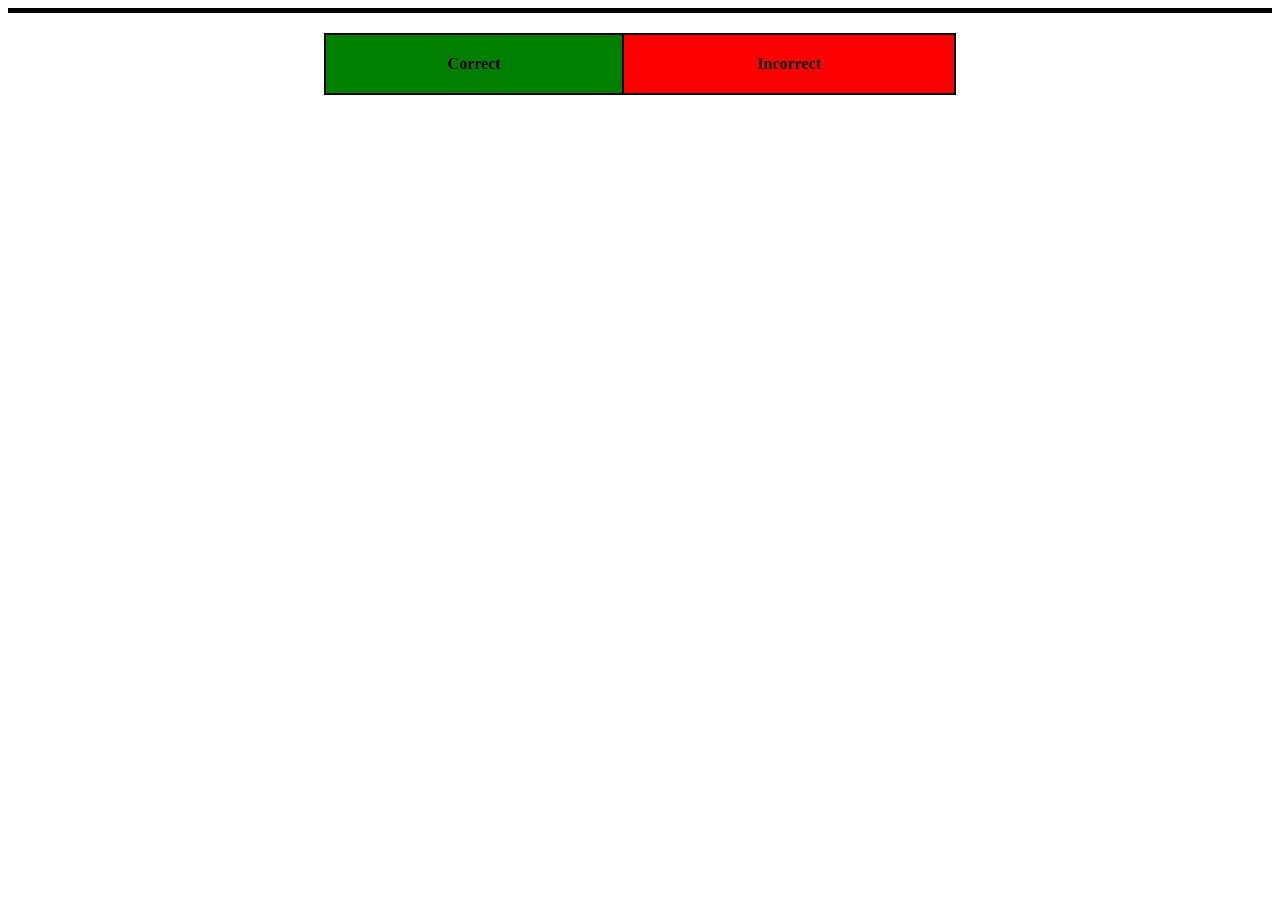
<file: cell01/ex05/tab.html>
<!DOCTYPE html>
<html lang="en">
<head>
    <title>tab.html</title>
    <style>
        table {
            border-collapse: collapse;
            width: 50%;
            margin: 20px auto;
        }
        td {
            border: 2px solid black;
            padding: 20px;
            text-align: center;
            color: black;
            font-weight: bold;
        }
    </style>
</head>
<body>
    <hr size="5" color="black">
<table>
    <tr>
        <td style="background-color: green;">Correct</td>

        <td style="background-color: red;">Incorrect</td>

    </tr>
</table>


</body>
</html>
</file>
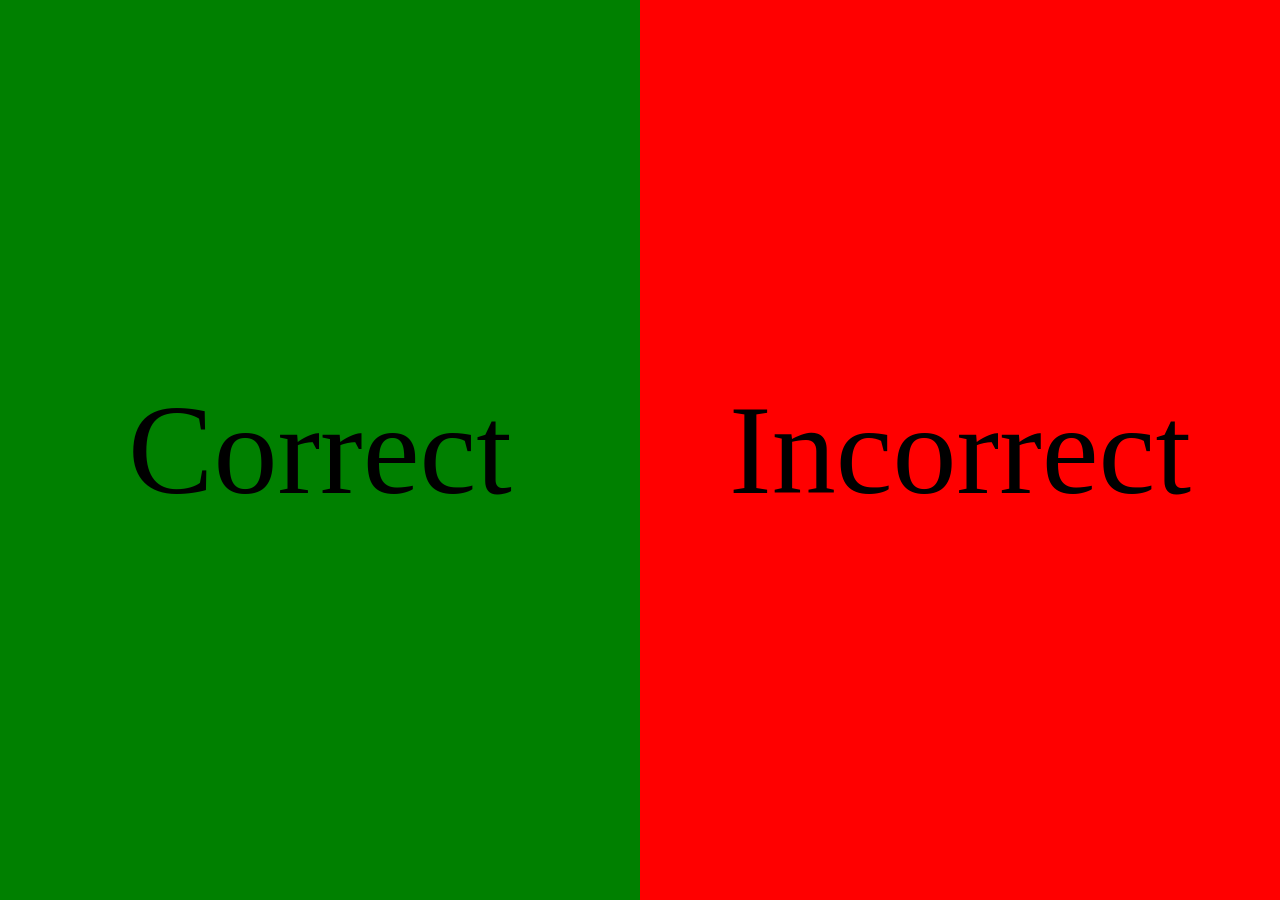
<file: cell01/ex06/responsive.html>
<!DOCTYPE html>
<html lang="en">
<head>
    <meta name="viewport" content="width=device-width, initial-scale=1.0">
    <title> responsive.html</title>
<style>
    html body {
        height: 100%;
        margin: 0;
    }

    table {
        width: 100vw;
        height: 100vh;
        border-collapse: collapse;
        table-layout: fixed;
    }
    td {
        text-align: center;
        font-size: 10vw;
    }
</style>
</head>
<body>
    
<table>
    <tr>
        <td style="background-color: green;">Correct</td>
        <td style="background-color: red;">Incorrect</td>
    </tr>
</table>

</body>
</html>
</file>
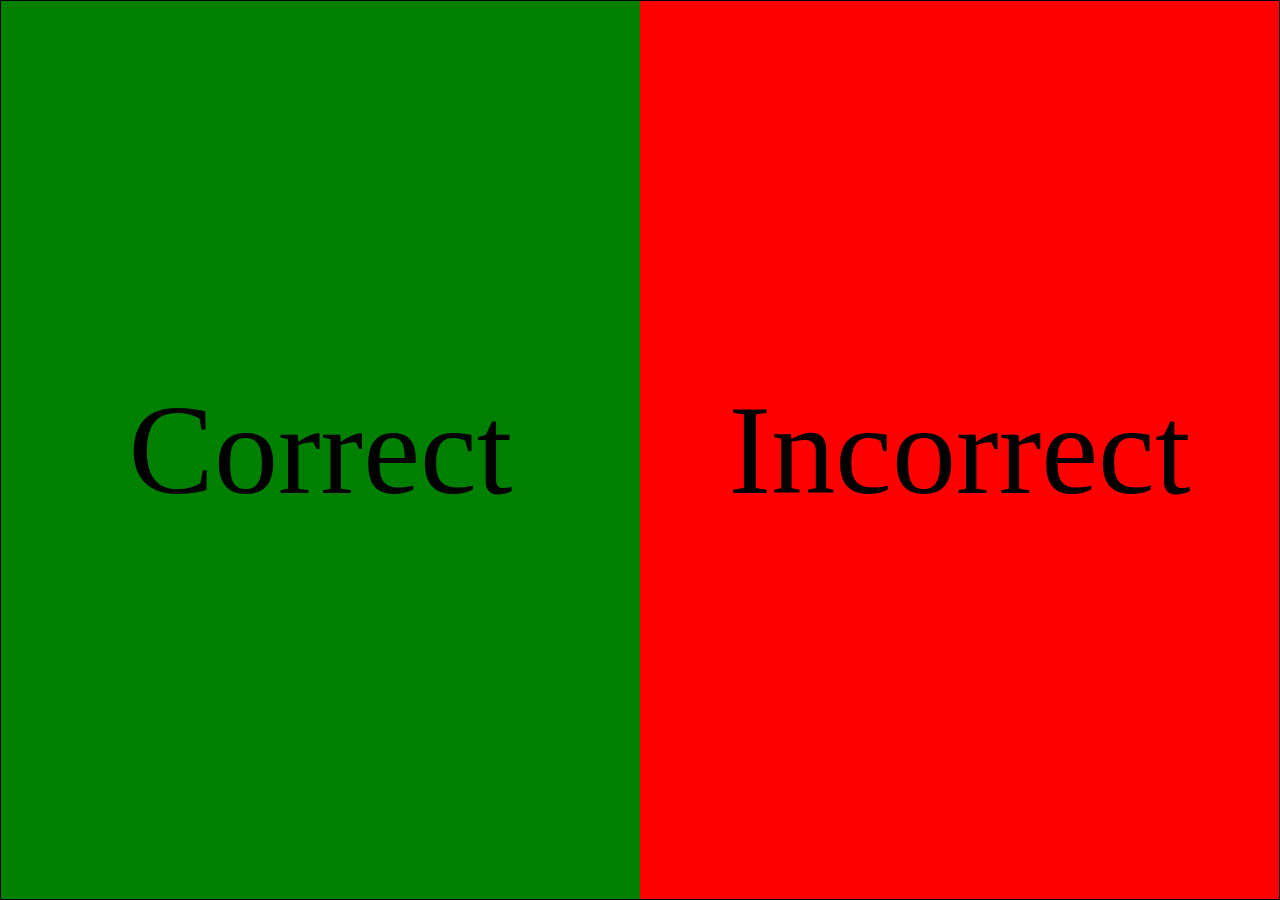
<file: cell02/ex00/responsive.html>
<!DOCTYPE html>
<html>

<head>
   <link rel="stylesheet" href="responsive.css">
</head>

<body>
    <table>
        <tr>
            <td style="background-color: green;">Correct</td>
            <td style="background-color: red;">Incorrect</td>
        </tr>
    </table>
    
</body>

</html>
</file>
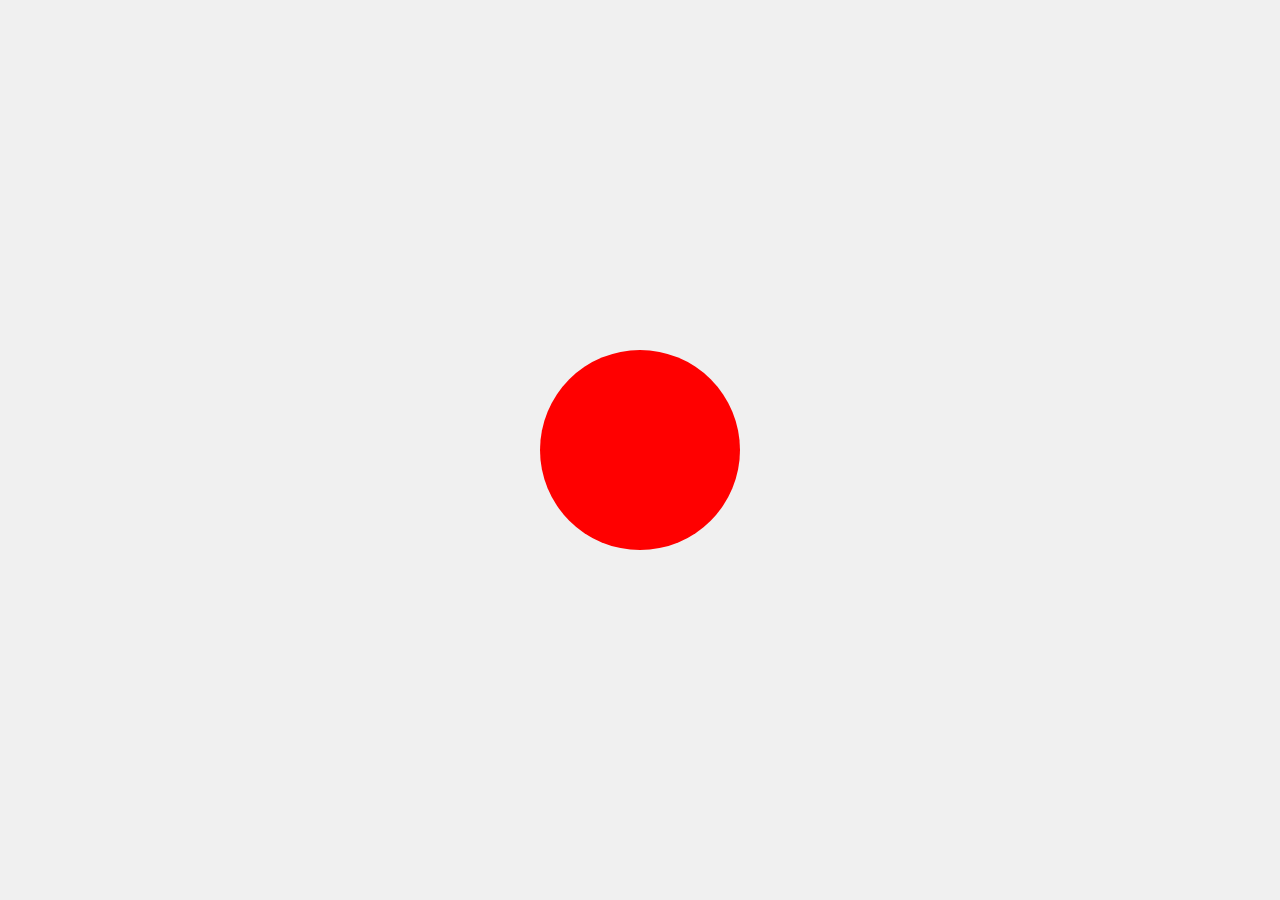
<file: cell03/ex01/balloon.html>
<!DOCTYPE html>
<html lang="en">
<head>
    <meta charset="UTF-8">
    <link rel="stylesheet" href="balloon.css">
</head>
<body>

<div id="balloon"></div>

<script>
    const balloon = document.getElementById('balloon');
    const colors = ['red', 'green', 'blue'];
    let colorIndex = 0;
    let currentSize = 200;

    const updateBalloon = () => {
        if (currentSize > 420) {
            currentSize = 200;
            colorIndex = 0;
        }
        balloon.style.width = currentSize + 'px';
        balloon.style.height = currentSize + 'px';
        balloon.style.backgroundColor = colors[colorIndex];
    };

    balloon.addEventListener('click', () => {
        currentSize += 10;
        colorIndex = (colorIndex + 1) % colors.length;
        updateBalloon();
    });

    balloon.addEventListener('mouseleave', () => {
        if (currentSize > 200) {
            currentSize -= 5;
            // Reverse color logic: (current - 1 + length) % length
            colorIndex = (colorIndex - 1 + colors.length) % colors.length;
            updateBalloon();
        }
    });
</script>

</body>
</html>
</file>
<file: cell02/ex00/responsive.css>
body {
    margin: 0%;
    padding: 0%;
}

table {
    table-layout: fixed;
    border-collapse: collapse;
    height: 100vh;
    width: 100vw;
    text-align: center;
    border: 1px solid black;
    font-size: 10vw;
}
</file>
<file: cell03/ex01/balloon.css>
body {
    display: flex;
    justify-content: center;
    align-items: center;
    height: 100vh;
    margin: 0;
    background-color: #f0f0f0;
}

#balloon {
    width: 200px;
    height: 200px;
    background-color: red;
    border-radius: 50%;
    cursor: pointer;
    transition: background-color 0.3s ease;
}
</file>
